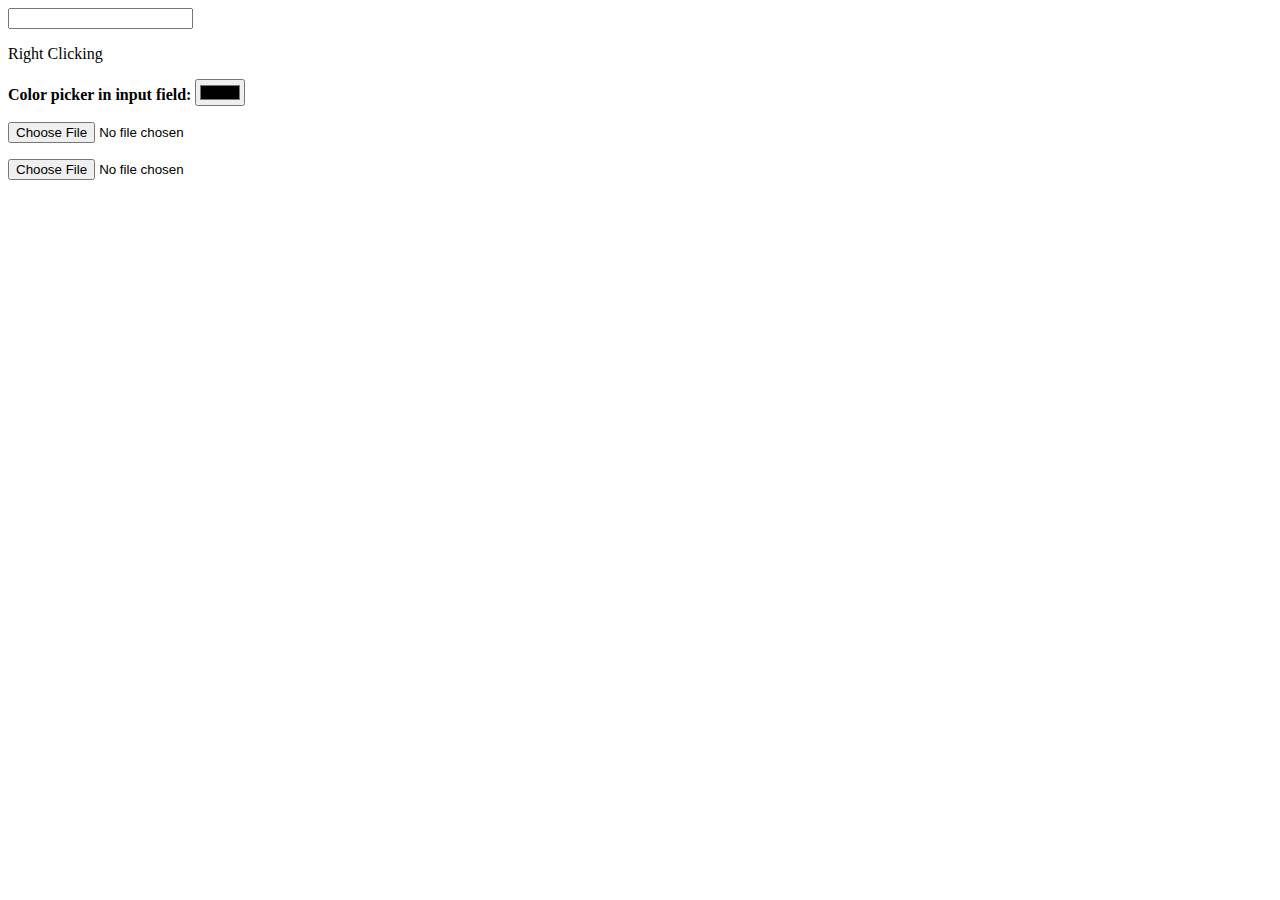
<file: index.html>
<!DOCTYPE html>
<html lang="en">
<head>
    <meta charset="UTF-8">
    <meta name="viewport" content="width=device-width, initial-scale=1.0">
    <!-- Time Page Refresh -->
    <meta http-equiv="refresh" content="30">
    <!-- Time Page Redirect -->
    <meta http-equiv="refresh" content="30;http://www.tanerculha.com">
    <title>HTML</title>
</head>
<!-- Disable Right Clicking Body(Prevent right clicking the entire web page)-->
<body oncontextmenu="return false"> 
    <!-- Add Voice Recognition -->
    <input type="text" x-webkit-spech/>
    <p></p>

    <!-- Disable Right Clicking (Prevent right clicking a specific element)-->
    <section oncontextmenu="return false">Right Clicking</section>
    <p></p>

    <!-- Add Color Picker -->
    <b>Color picker in input field:</b>
    <input type="color">
    <p></p>
    
    <!-- Capturing The User's Camera -->
    <!-- Opens back facing camera to take a video -->
    <input type="file" capture="environment" accept="video/*"><p></p>
    <!-- Opens back facing camera to take a video -->
    <input type="file" capture="user" accept="image/*"><p></p>

    <!-- Disable Right Clicking Script(Prevent right clicking the entire web page)-->
    <script>
        window.oncontextmenu = function () {
         return false;
        }
        document.onkeydown = function (e) {
          if (window.event.keyCode == 123 ||  e.button==2)
          return false;
        }
    </script> 
</body>
</html>
</file>
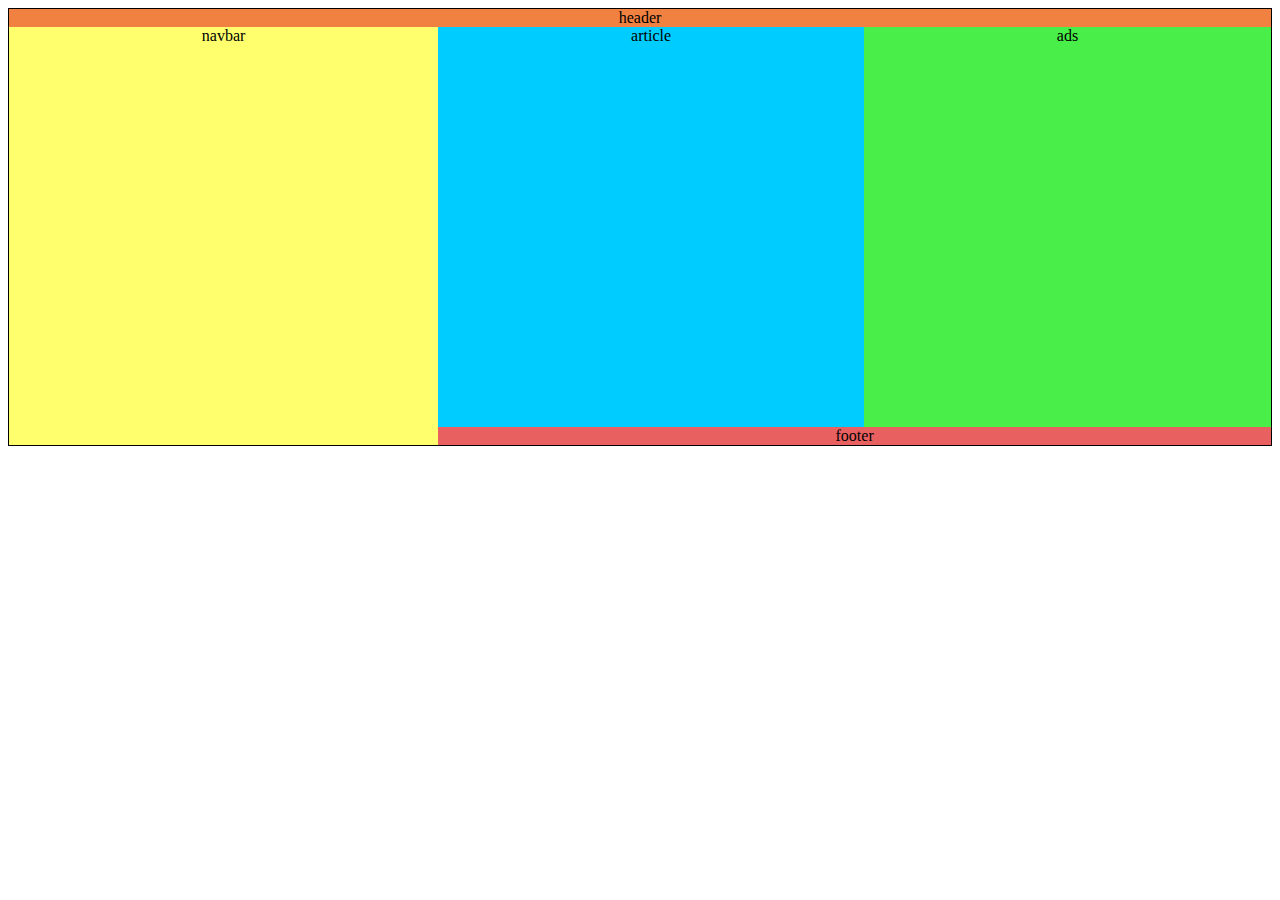
<file: index10.html>
<!DOCTYPE html>
<html lang="en">

<head>
    <meta charset="UTF-8">
    <meta name="viewport" content="width=device-width, initial-scale=1.0">
    <title>Document</title>
    <style>
        body {
            overflow: hidden;
            display: grid;
            grid-template: "header header header"
                "nav article aside"
                "nav footer footer";
            grid-template-rows: auto 400px;
            border: 1px solid black;
            text-align: center;
        }

        header {
            grid-area: header;
            background-color: rgb(241, 129, 64);
        }

        article {
            grid-area: article;
            background-color: rgb(0, 204, 255);
        }

        aside {
            grid-area: aside;
            background-color: rgb(73, 238, 73);
        }

        nav {
            grid-area: nav;
            background-color: rgb(255, 255, 109);

        }

        footer {
            grid-area: footer;
            background-color: rgb(233, 96, 96);
        }
    </style>
</head>

<body>
    <header>header</header>
    <nav>navbar</nav>
    <article>article</article>
    <aside>ads</aside>
    <footer>footer</footer>
</body>

</html>
</file>
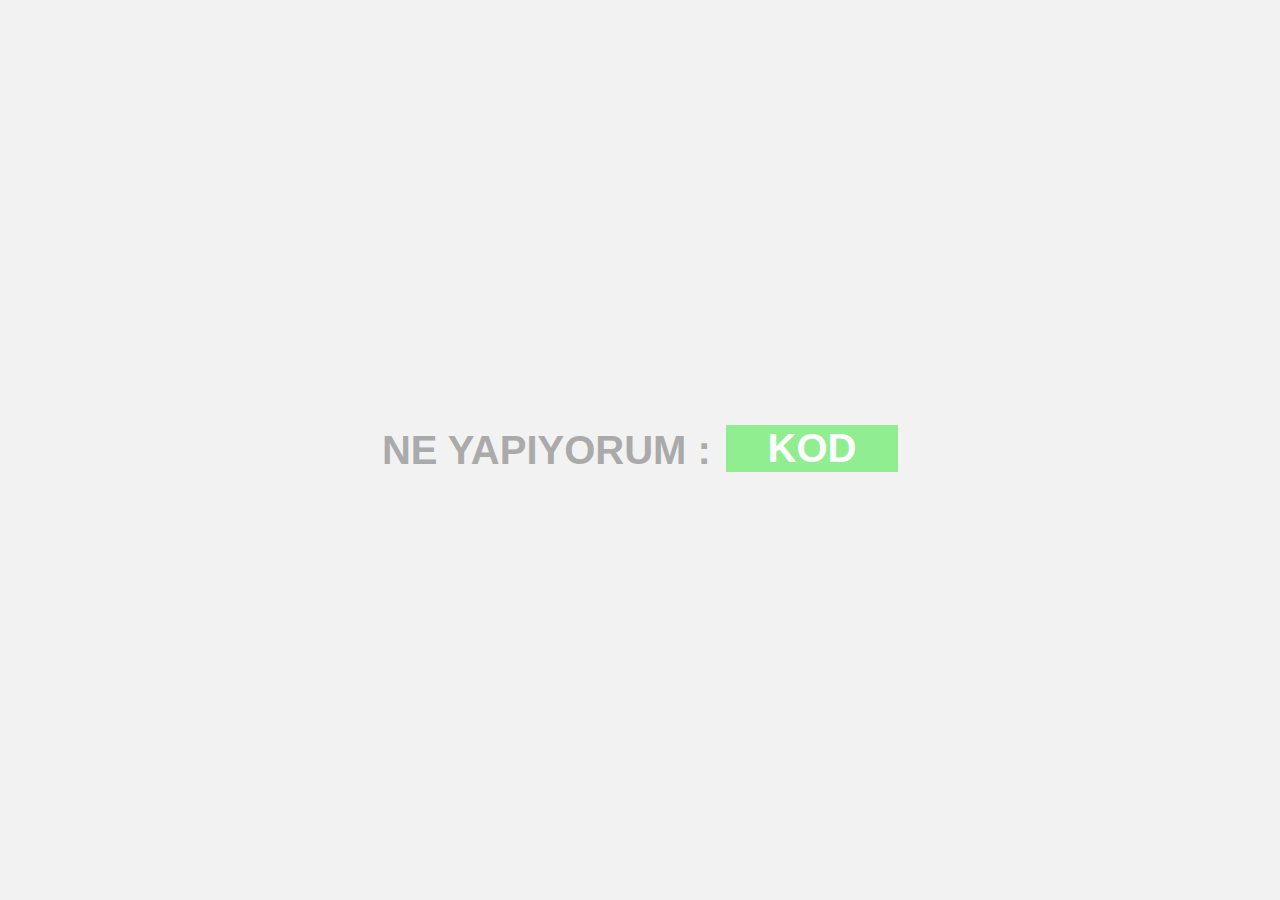
<file: index3.html>
<!DOCTYPE html>
<html lang="en">
<head>
    <meta charset="UTF-8">
    <meta http-equiv="X-UA-Compatible" content="IE=edge">
    <meta name="viewport" content="width=device-width, initial-scale=1.0">
    <title>Text Sliding</title>
    <style>
        * {
  box-sizing: border-box;
}
body {
  margin: 0;
  font-family: Montserrat, sans-serif;
  background-color: #f2f2f2;
}
.content {
  width: 100%;
  height: 100vh;
  display: flex;
  align-items: center;
  justify-content: center;
}
.slider-wrapper {
  font-size: 40px;
  color: #aaa;
  font-weight: bold;
  text-transform: uppercase;
  display: flex;
  align-items: center;
  justify-content: center;
}
.slider {
  height: 50px;
  padding-left: 15px;
  overflow: hidden;
}
.slider div {
  color: white;
  margin-bottom: 50px;
  padding: 1px 15px;
  text-align: center;
}
.slider-text1 {
  background-color: lightgreen;
  animation: slide 4s linear infinite;
}
.slider-text2 {
  background-color: skyblue;
}
.slider-text3 {
  background-color: lightcoral;
}

@keyframes slide {
  0% { margin-top: -300px }
  5% { margin-top: -200px }
  33% { margin-top: -200px }
  38% { margin-top: -100px }
  66% { margin-top: -100px }
  71% { margin-top: 0px }
  100% { margin-top: 0px }
}
    </style>
</head>
<body>
    <div class="content">
        <div class="slider-wrapper">
          Ne yapıyorum :
          <div class="slider">
            <div class="slider-text1">KOD</div>
            <div class="slider-text2">YEMEK</div>
            <div class="slider-text3">UYKU</div>
          </div>
        </div>
      </div>
</body>
</html>
</file>
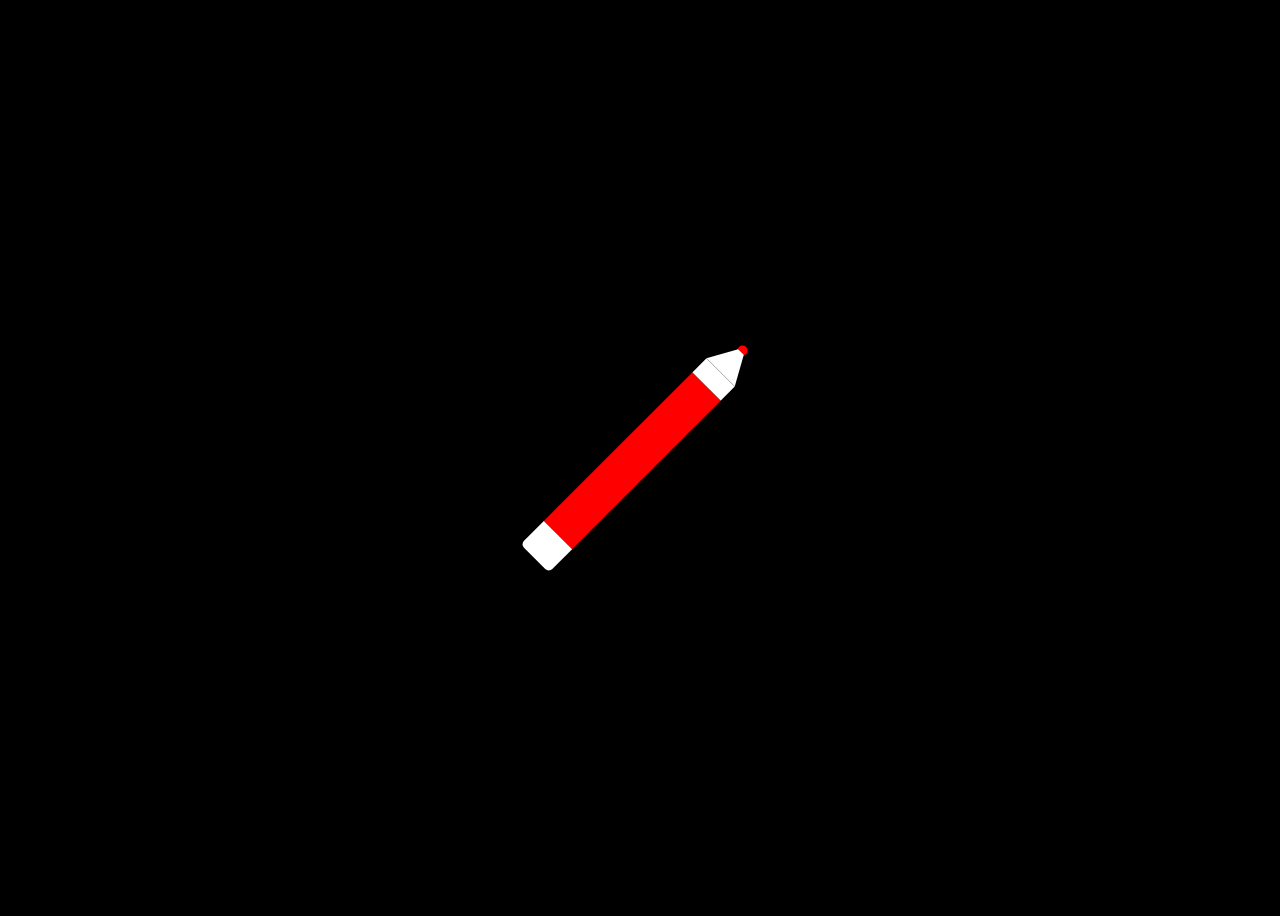
<file: index4.html>
<!DOCTYPE html>
<html lang="en">
<head>
    <meta charset="UTF-8">
    <meta http-equiv="X-UA-Compatible" content="IE=edge">
    <meta name="viewport" content="width=device-width, initial-scale=1.0">
    <title>Document</title>
    <style>
        :root {
    --pencil-green: red;
    --pencil-dark: white;
    --body-bg: #010001;
}
body {
    font-family: sans-serif;
    display: flex;
    flex-direction: column;
    align-items: center;
    justify-content: center;
    min-height: 100vh;
    background: var(--body-bg);
    color: white;
    font-size: 1.5rem;
}
.pencil {
    position: relative;
    width: 300px;
    height: 40px;
    transform-origin: center;
    transform: rotate(135deg);
    animation: pencil-animation 10s infinite;
}
 .pencil_ball-point {
    position: absolute;
    left: 0;
    top: 50%;
    transform: translateY(-50%);
    background: var(--pencil-green);
    height: 10px;
    width: 10px;
    border-radius: 50%;
}
.pencil_cap {
    position: absolute;
    left: 0px;
    top: 50%;
    transform: translateY(-50%);
    clip-path: polygon(20% 40%, 100% 0%, 100% 100%, 20% 60%);
    background: var(--pencil-dark);
    width: 12%;
    height: 100%;
}
.pencil_cap-base {
    position: absolute;
    left: 12%;
    top: 0;
    height: 100%;
    width: 20px;
    background: var(--pencil-dark);
}
.pencil_middle {
    position: absolute;
    left: calc(12% + 20px);
    top: 0;
    height: 100%;
    width: 70%;
    background: var(--pencil-green);
}
.pencil_eraser {
    position: absolute;
    left: calc(12% + 70% + 20px);
    top: 0;
    height: 100%;
    width: 11%;
    border-top-right-radius: 5px;
    border-bottom-right-radius: 5px;
    background: var(--pencil-dark);
}
.line {
    position: relative;
    top: 80px;
    right: 103px;
    height: 10px;
    width: 1000px;
    z-index: -1;
    background: var(--pencil-green);
    transform: scaleX(0);
    transform-origin: center;
    animation: line-animation 10s infinite;
}
@keyframes pencil-animation {
    0% {
        transform: rotate(135deg);
    }
    20% {
        transform: rotate(315deg);
    }
    45% {
        transform: translateX(300px) rotate(315deg);
    }
    55% {
        transform: translateX(300px) rotate(495deg);
    }
    100% {
        transform: rotate(495deg);
    }  
}
@keyframes line-animation {
    20% {
        transform: scaleX(0);
    }
    45% {
        transform: scaleX(0.6);
    }
    55% {
        transform: scaleX(0.6);
    }
    100% {
        transform: scaleX(0);
    }
}
    </style>
</head>
<body>
    <div class="pencil">
        <div class="pencil_ball-point"></div>
        <div class="pencil_cap"></div>
        <div class="pencil_cap-base"></div>
        <div class="pencil_middle"></div>
        <div class="pencil_eraser"></div>
    </div>
    <div class="line"></div>
</body>
</html>
</file>
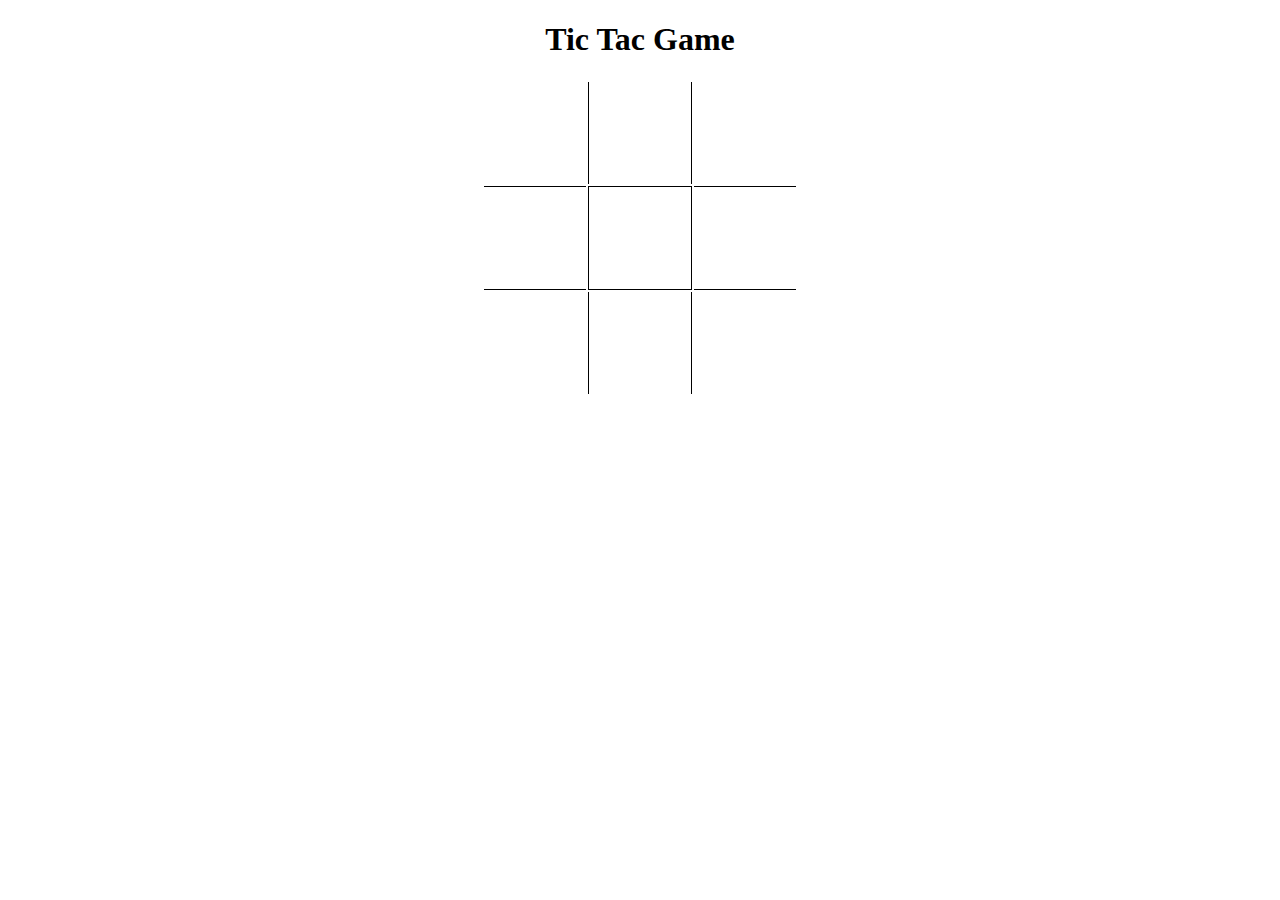
<file: index5.html>
<!DOCTYPE html>
<html lang="en">

<head>
    <meta charset="UTF-8">
    <meta http-equiv="X-UA-Compatible" content="IE=edge">
    <meta name="viewport" content="width=device-width, initial-scale=1.0">
    <title>Tic Tac Game</title>
    <style>
        td {
            width: 100px;
            height: 100px;
        }

        .vertical {
            border-left: 1px solid black;
            border-right: 1px solid black;
        }

        .horizontal {
            border-top: 1px solid black;
            border-bottom: 1px solid black;
        }

        td:hover {
            border: 1px solid red;
        }

        table {
            margin: auto;
        }

        h1 {
            text-align: center;
        }
    </style>
</head>

<body>
    <h1>Tic Tac Game</h1>
    <table>
        <tr>
            <td></td>
            <td class="vertical"></td>
            <td></td>
        </tr>
        <tr>
            <td class="horizontal"></td>
            <td class="vertical horizontal"></td>
            <td class="horizontal"></td>
        </tr>
        <tr>
            <td></td>
            <td class="vertical"></td>
            <td></td>
        </tr>
    </table>
</body>

</html>
</file>
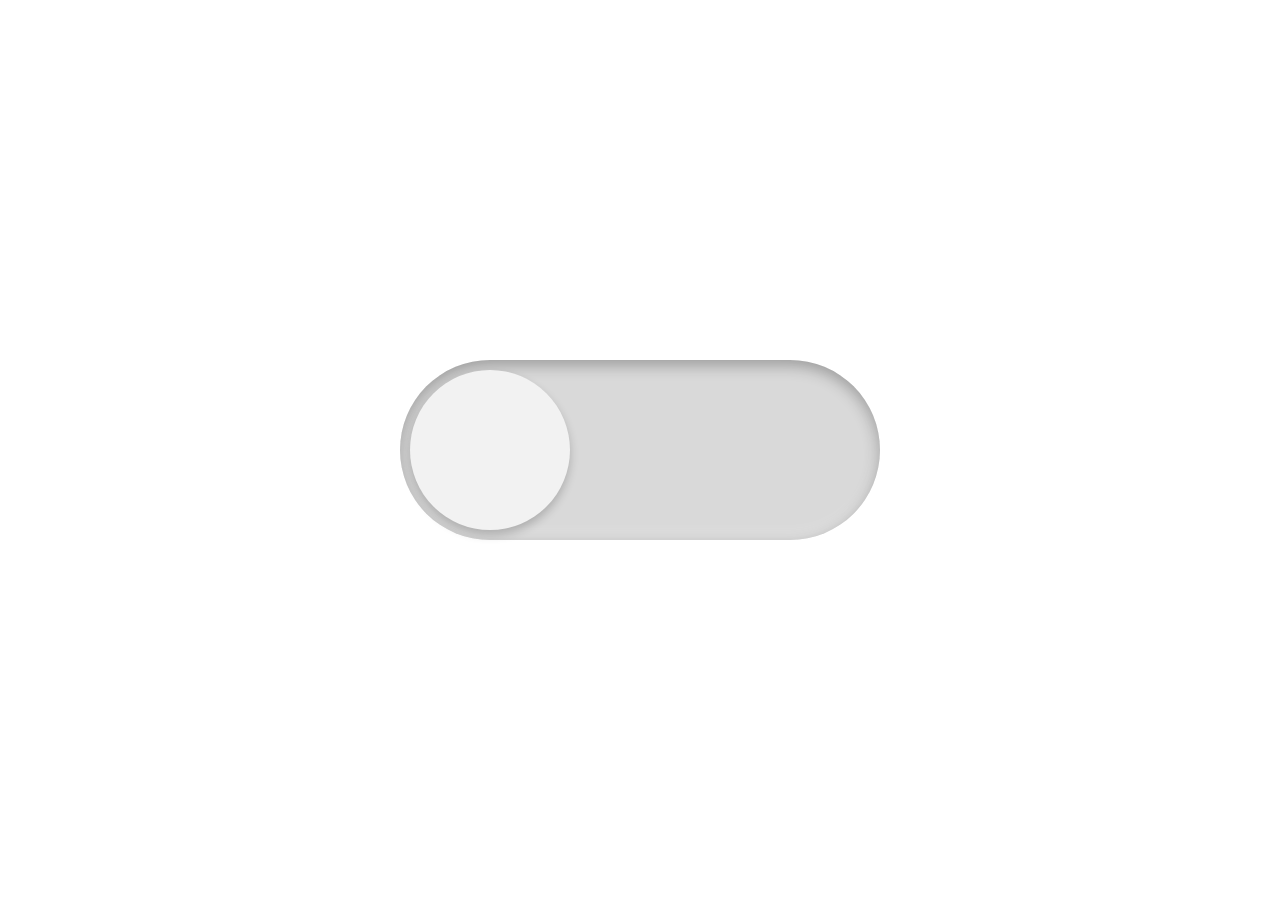
<file: index6.html>
<!DOCTYPE html>
<html lang="en">

<head>
    <meta charset="UTF-8">
    <meta http-equiv="X-UA-Compatible" content="IE=edge">
    <meta name="viewport" content="width=device-width, initial-scale=1.0">
    <title>Dark/Light Mode</title>
    <style>
        @import url('https://fonts.googleapis.com/css2?family=Poppins:wght@200;300;400;500;600;700&display=swap');

        * {
            margin: 0;
            padding: 0;
            box-sizing: border-box;
            font-family: 'Poppins', sans-serif;
        }

        body {
            width: 100%;
            height: 100vh;
            display: flex;
            align-items: center;
            justify-content: center;
            flex-direction: column;
        }

        label {
            position: relative;
            width: 480px;
            height: 180px;
            display: block;
            background: #d9d9d9;
            border-radius: 100px;
            cursor: pointer;
            box-shadow: inset 0px 5px 15px rgba(0, 0, 0, 0.3), inset 0px -5px 15px rgba(255, 255, 255, 0.3);
        }

        label:after {
            content: '';
            position: absolute;
            height: 160px;
            width: 160px;
            background: #f2f2f2;
            border-radius: 100px;
            top: 10px;
            left: 10px;
            transition: 0.5s;
            box-shadow: 0 5px 10px rgba(0, 0, 0, 0.2);
        }

        input:checked~label:after {
            left: 470px;
            transform: translateX(-100%);
            background: linear-gradient(180deg, #777, #3a3a3a);
        }

        input:checked~label {
            background: #242424;
        }

        .background {
            position: absolute;
            width: 100%;
            height: 100vh;
            background: #fff;
            z-index: -1;
            transition: 0.5s;
        }

        input:checked+label+.background {
            background: #242424;
        }

        input {
            display: none;
        }
    </style>
</head>

<body>
    <input type="checkbox" id="dark-mode">
    <label for="dark-mode"></label>
    <div class="background"></div>
</body>

</html>
</file>
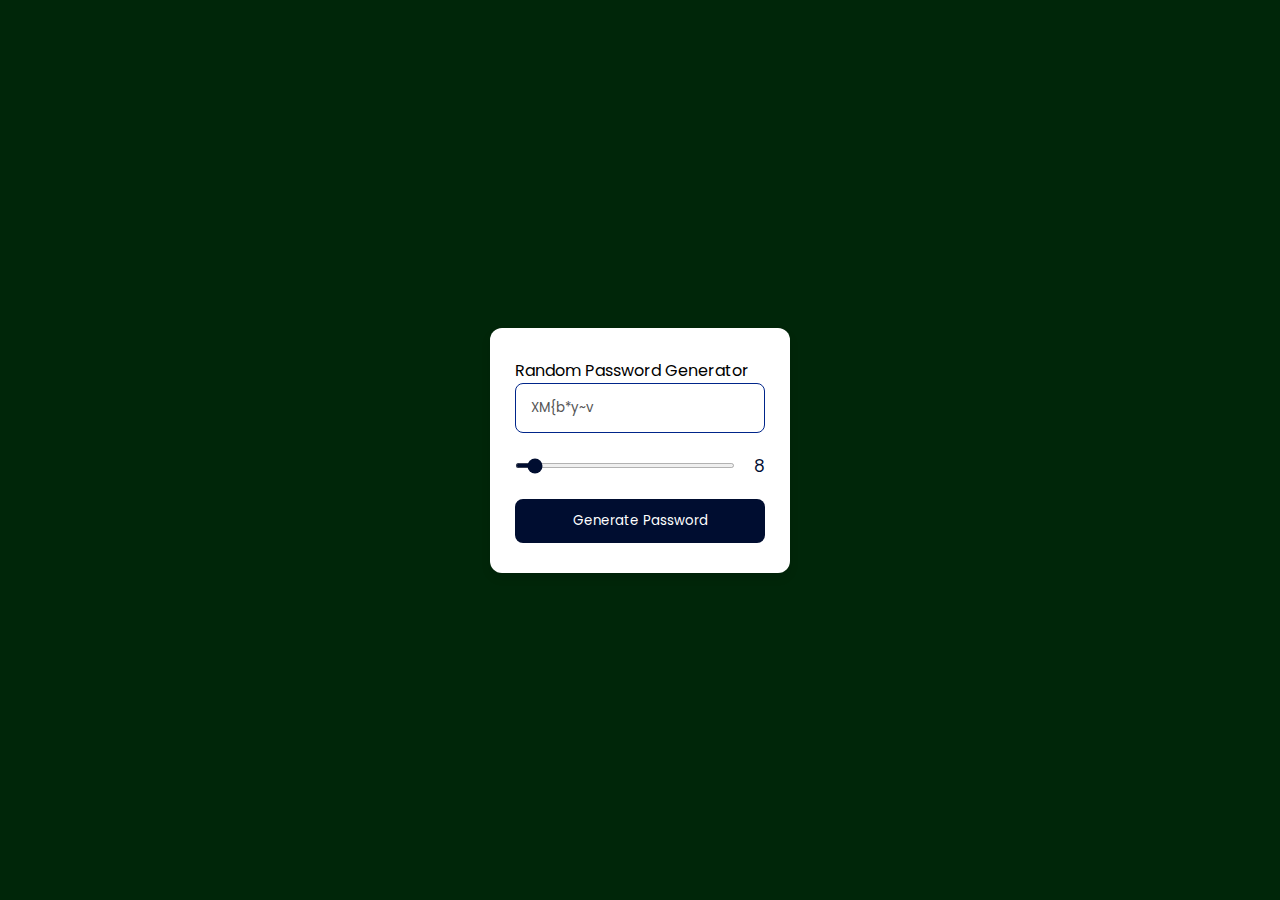
<file: index7.html>
<!DOCTYPE html>
<html lang="en">

<head>
    <meta charset="UTF-8">
    <meta http-equiv="X-UA-Compatible" content="IE=edge">
    <meta name="viewport" content="width=device-width, initial-scale=1.0">
    <title>Random Password Generator</title>
    <style>
        @import url("https://fonts.googleapis.com/css2?family=Poppins:wght@300;400;500;600&display=swap");

        * {
            margin: 0;
            padding: 0;
            box-sizing: border-box;
            font-family: "Poppins", sans-serif;
        }

        body {
            min-height: 100vh;
            display: flex;
            align-items: center;
            justify-content: center;
            background-color: #002609;
        }

        .wrapper {
            position: relative;
            max-width: 300px;
            width: 100%;
            background: #fff;
            border-radius: 12px;
            padding: 30px 25px;
            box-shadow: 0 5px 10px rgba(0, 0, 0, 0.1);
        }

        .wrapper .password-box {
            position: relative;
            height: 50px;
        }

        .password-box input {
            height: 100%;
            width: 100%;
            border-radius: 8px;
            padding: 0 45px 0 15px;
            border: 1px solid #00258a;
            background-color: transparent;
        }

        .password-box .copy-icon {
            position: absolute;
            right: 15px;
            top: 50%;
            color: #00258a;
            font-size: 20px;
            cursor: pointer;
            transform: translateY(-50%);
        }

        .copy-icon:hover {
            color: #00258a;
        }

        .wrapper .range-box {
            display: flex;
            align-items: center;
            margin-top: 20px;
        }

        .range-box input {
            width: 100%;
            height: 5px;
            accent-color: #000d30;
            cursor: pointer;
        }

        .range-box .slider-number {
            min-width: 30px;
            text-align: right;
            font-size: 17px;
            color: #000d30;
        }

        .wrapper .generate-button {
            width: 100%;
            color: #fff;
            padding: 12px 0;
            margin-top: 20px;
            background: #000d30;
            border: none;
            border-radius: 8px;
            cursor: pointer;
            transition: all 0.2s ease;
        }

        .generate-button:hover {
            background-color: #00258a;
        }
    </style>
</head>

<body>

    <div class="wrapper">
        <header>Random Password Generator</header>
        <div class="password-box">
            <input type="text" disabled />
            <i class="uil uil-copy copy-icon"></i>
        </div>
        <div class="range-box">
            <input type="range" min="6" max="40" value="8" />
            <span class="slider-number">8</span>
        </div>
        <button class="generate-button">Generate Password</button>
    </div>
    <script>
        const passwordInput = document.querySelector(".password-box input"),
            copyIcon = document.querySelector(".password-box .copy-icon"),
            rangeInput = document.querySelector(".range-box input"),
            sliderNumber = document.querySelector(".range-box .slider-number"),
            generateButton = document.querySelector(".generate-button");

        let allCharacters = "abcdefghijklmnopqrstuvwxyzABCDEFGHIJKLMNOPQRSTUVWXYZ0123456789^!$%&|[](){}:;.,*+-#@<>~";

        const generatePassword = () => {
            let newPassword = "";
            for (let i = 0; i < rangeInput.value; i++) {
                let randomNumbers = Math.floor(Math.random() * allCharacters.length);
                newPassword += allCharacters[randomNumbers];
            }
            passwordInput.value = newPassword;
            copyIcon.classList.replace("uil-file-check-alt", "uil-copy");
        };

        rangeInput.addEventListener("input", () => {
            sliderNumber.innerText = rangeInput.value;
            generatePassword();
        });
        copyIcon.addEventListener("click", () => {
            navigator.clipboard.writeText(passwordInput.value);
            copyIcon.classList.replace("uil-copy", "uil-file-check-alt");
        });

        generatePassword();
        generateButton.addEventListener("click", generatePassword);
    </script>
</body>

</html>
</file>
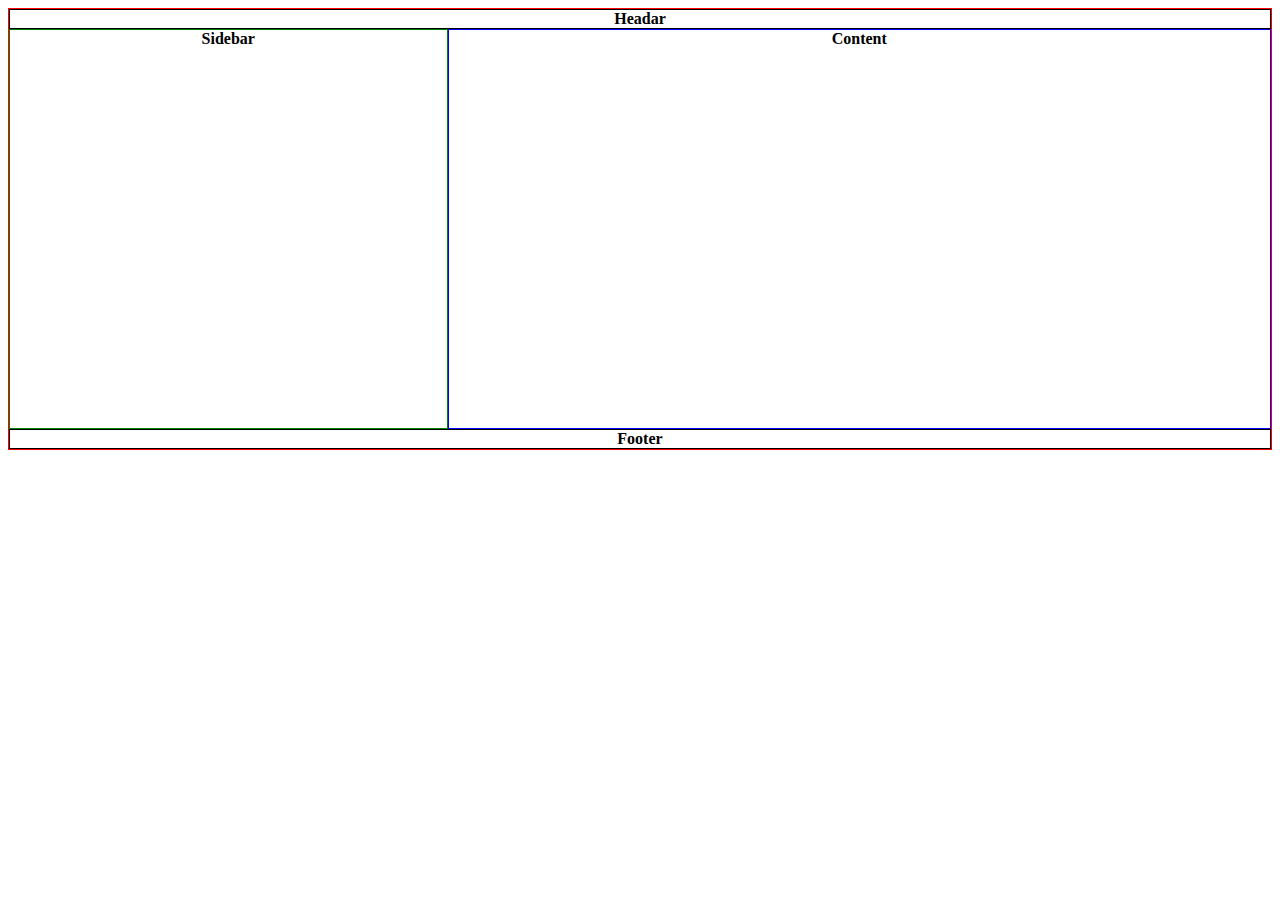
<file: index9.html>
<!DOCTYPE html>
<html lang="en">
<head>
    <meta charset="UTF-8">
    <meta name="viewport" content="width=device-width, initial-scale=1.0">
    <title>HTML </title>
    <style>
        main{
            display: grid;
            grid-template-areas: "head head head"
            "side content content"
            "foot foot foot";
            grid-template-rows: auto 400px;
            border: 1px solid red;
            text-align: center;
        }
        header{
            grid-area: head;
            border: 1px solid black;
        }
        article{
            grid-area: content;
            border: 1px solid blue;
        }
        aside{
            grid-area: side;
            border: 1px solid green;
        }
        footer{
            grid-area: foot;
            border: 1px solid black;
        }
    </style>
</head>
<body>
    <main>
        <header>
            <strong>Headar</strong>
        </header>
        <article>
            <strong>Content</strong>
        </article>
        <aside>
            <strong>Sidebar</strong>
        </aside>
        <footer>
            <strong>Footer</strong>
        </footer>
    </main>
</body>
</html>
</file>
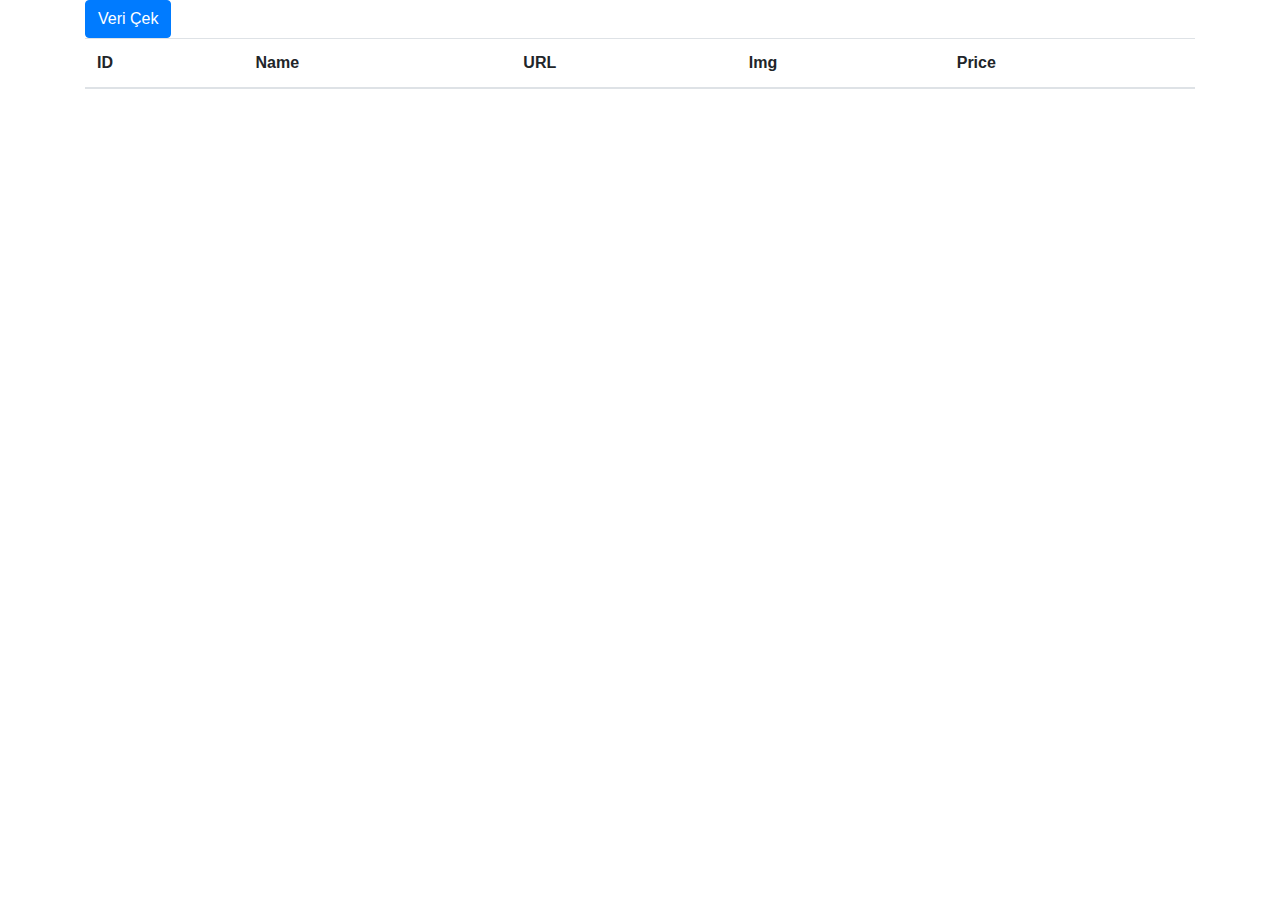
<file: insider-case/index2.html>
<!DOCTYPE html>
<html lang="tr">
<head>
  <meta charset="UTF-8">
  <meta name="viewport" content="width=device-width, initial-scale=1.0">
  <meta http-equiv="X-UA-Compatible" content="ie=edge">
  <title> Insider </title>
  <link rel="stylesheet" href="https://stackpath.bootstrapcdn.com/bootstrap/4.4.1/css/bootstrap.min.css" integrity="sha384-Vkoo8x4CGsO3+Hhxv8T/Q5PaXtkKtu6ug5TOeNV6gBiFeWPGFN9MuhOf23Q9Ifjh" crossorigin="anonymous">  
  <style>
    img{
      width: 50%;
      height : auto;
    }
  </style>
</head>
 
<body>
    <div class="container">
        <div class="row">
            <div class="col">
                <button class="btn btn-primary" id="veri-oku">Veri Çek</button>
            </div>
        </div>
        <div class="row">
            <div class="col">
                <table class="table">
                  <thead>
                    <tr>
                      <th>ID</th>
                      <th>Name</th>
                      <th>URL</th>
                      <th>Img</th>
                      <th>Price</th>
                    </tr>
                  </thead>
                  <tbody id="liste">
                    <tr>
                      <th scope="row"></th>
                      <td></td>
                      <td></td>
                    </tr>
                  </tbody>
                </table>
            </div>
        </div>
    </div>

    <script>
       const btnCek=document.querySelector("#veri-oku");
       const tbListe=document.querySelector("#liste");
        btnCek.addEventListener("click",function(){
            return fetch("https://opt-interview-projects.onrender.com/smart-recommender")
                .then(cevap => cevap.json())
                .then(veri => {
                    tbListe.innerHTML="";//tabloyu boşalt
                    veri.forEach(function(element,index){
                        const satir = document.createElement("tr");
                        const hucre1 = document.createElement("td");
                        const hucre2 = document.createElement("td");
                        const hucre3 = document.createElement("td");
                        const hucre4 = document.createElement("td");
                        const hucre5 = document.createElement("td");
 
                        hucre1.innerHTML=element.id
                        hucre2.innerHTML=element.name
                        hucre3.innerHTML=element.url
                        hucre4.innerHTML="<img src=\""+element.img+"\" ;/>"
                        hucre5.innerHTML=element.price + " TL"
 
                        satir.appendChild(hucre1)
                        satir.appendChild(hucre2)
                        satir.appendChild(hucre3)
                        satir.appendChild(hucre4)
                        satir.appendChild(hucre5)
 
                        tbListe.appendChild(satir)
                    });
 
                });
        });
    </script>
 
</body>
</html>
</file>
